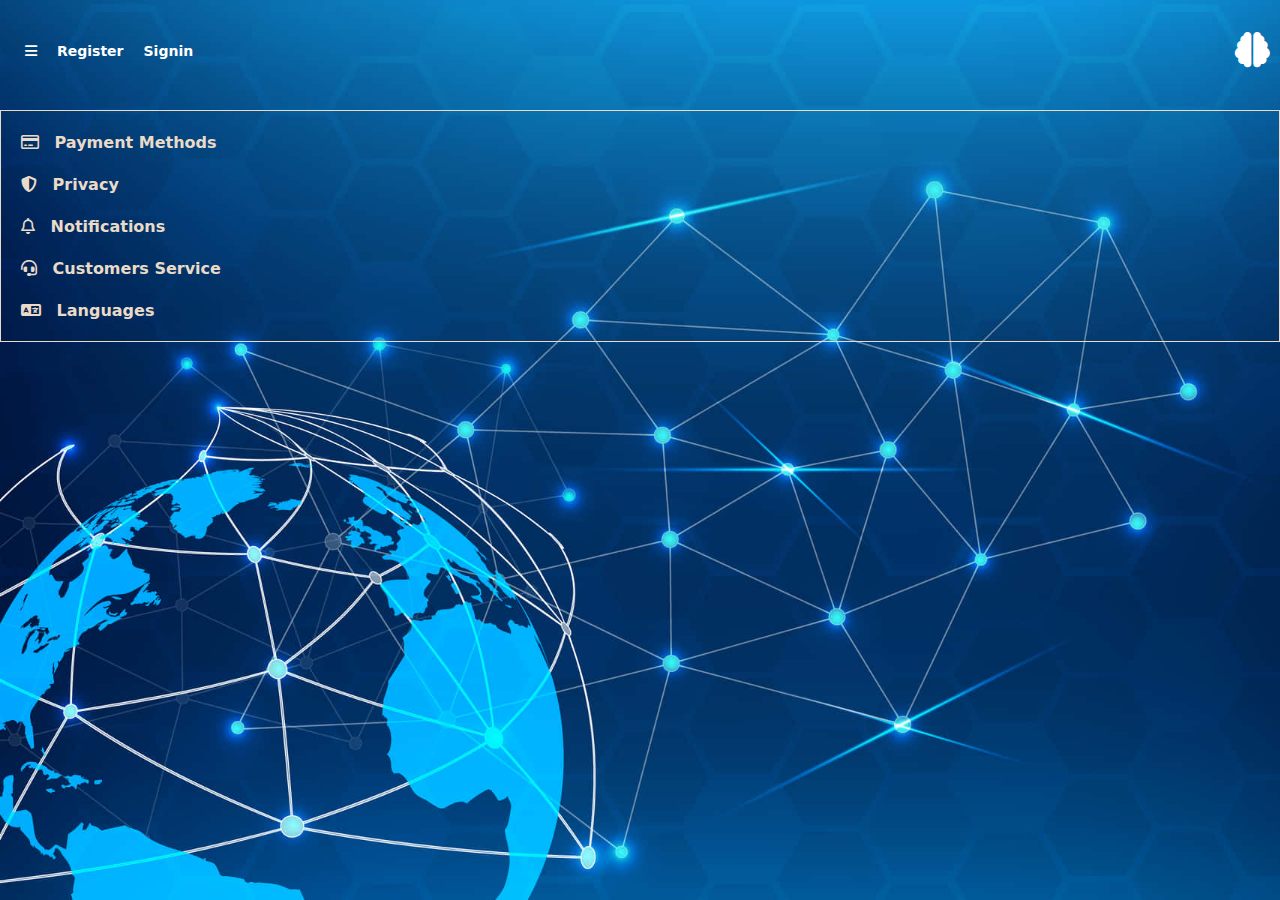
<file: setting.html>
<!DOCTYPE html>
<html lang="en">
<head>
    <meta charset="UTF-8">
    <meta name="viewport" content="width=device-width, initial-scale=1.0">
    <link rel="stylesheet" href="./css/global.css">
    <link rel="stylesheet" href="./css/header.css">
    <link rel="stylesheet" href="./css/index.css">
    <link rel="stylesheet" href="./css/footer.css">
    <link rel="stylesheet" href="./css/dropdown.css">
    <link rel="stylesheet" href="./css/settings.css">
    <link rel="stylesheet" href="https://cdnjs.cloudflare.com/ajax/libs/font-awesome/6.5.2/css/all.min.css"/>
    <link rel="shortcut icon" href="./imges/brain-solid.svg" type="image/x-icon">
    <title>Settings</title>
</head>
<body>
    <header id="header">
        
        <nav style="display:flex ; justify-content: space-between; align-items: center;">
            
            <div class="right" style="margin-left:10px ;">
               <ul>
            
                   <li>
                       <a href="#"><i class="fa-solid fa-bars"></i></a>
                       <ul class="dropdown">
                          <li><a href="./setting.html">Settings</a></li>
                          <li><a href="#">Notifications</a></li>
                          <li><a href="#">Customar Service</a></li>
                       </ul>
                    </li>
                    <li><a href="#">Register</a></li>
                    <li><a href="#">Signin</a></li>
                </ul>
            </div>
            
        </div>
        
        <div class="logo" style="margin-right: 10px;"><a href="./index.html"><i class="fa-solid fa-brain"></i></a></div>
        
            


                </nav>


                <div class="settingbar">
            
                    <div class="setting">
                        <p><i class="fa-regular fa-credit-card"></i> Payment Methods</p>
                    </div>
            
                    <div class="setting">
                        <p><i class="fa-solid fa-shield-halved"></i> Privacy</p>
                    </div>
            
                    <div class="setting">
                        <p><i class="fa-regular fa-bell"></i> Notifications</p>
                    </div>
            
                    <div class="setting">
                        <p><i class="fa-solid fa-headset"></i> Customers Service</p>
                    </div>
            
                    <div class="setting">
                        <p><i class="fa-solid fa-language"></i> Languages</p>
                    </div>
            
                </div>
    </header>    


    
</body>
</html>
</file>
<file: css/global.css>
@import url('https://fonts.googleapis.com/css2?family=Anton&display=swap');


/*     background: linear-gradient(90deg,#ffff00, #ff0000); --------------------------------------------------*/

*{
    margin: 0;
    padding: 0;
    font-family: system-ui;
    box-sizing: border-box;
    font-weight: 600;
}
html{
    scroll-behavior: smooth;
}
body{
    background-color: rgb(248, 248, 248);
}
</file>
<file: css/header.css>
header{
    
    background: url(/imges/background.jpg) ;
    background-size: cover;
    background-repeat: no-repeat;
    height: 100vh;
    background-attachment: fixed;
}
header nav{
    display: flex;
    justify-content: space-around;
    align-items: center;
    height: 100px;
}
header nav .left a{
    text-decoration: none;
    color: #fff;
    margin-right: 10px;
    font-size: 14px;
    padding: 2px 5px;
    border-radius: 6px;
}
header nav .left a:hover{
    background: linear-gradient(90deg,#006aff, #041e44);
}
header nav .logo i{
    color: #fff;
    font-size: 2.2rem;
}
header nav .logo i:hover{
    color: #85b3f3;
}
header nav .right a{
    text-decoration: none;
    color: #fff;
    margin-left: 10px;
    font-size: 14px;
    padding: 2px 5px;
    border-radius: 6px;
}
header nav .right a:hover{
    background: linear-gradient(90deg,#006aff, #041e44);
}
header .right .dropdown a{
    font-size: xx-small;
}
header .home {
    margin-top: 90px;
}
header .home p{
    color: #fff;
    font-size: 1.3rem;
    font-weight: 600;
    padding-bottom: 3px;
}
header .home p:hover{
    box-shadow: rgba(0, 0, 0, 0.2) 3px 3px 1px 1px ;
}
header .home span{
    font-weight: 700;
    font-size: 1.7rem;
}





@media (width < 600px){
    header nav .left{
        display: flex;
        justify-content: center;
        margin-left: 1px;
    }
    header nav .left a{
        font-size: 0.5rem;
        margin-right: 4px;
    }
    header nav .logo i{
        font-size: 1.2rem;
    }
    header nav .right{
        display: flex;
        justify-content: center;
        margin-right: 1px;
        margin-top: -6px;
        
    }
    header nav .right a{
        font-size: 0.5rem;
        margin-left: 4px;
    }
    header .welcome p{
        font-size: 1rem;
    }
    header .welcome span{
        font-size: 1.3rem;
    }
    header .right .dropdown a{
        font-size: 8px;
    }

}
</file>
<file: css/index.css>
.content{
    display: flex;
    justify-content: space-around;
    align-items: center;
    margin: 2rem;
}
.about{
    width: 25rem;
    color: #064199;
}
.about h2{
    font-weight: 700;
    color: #063275;
    font-size: 2rem;
}
.about p{
    margin: 10px;
    font-size: small;
    font-weight: 650;
}
.about button{
    background: linear-gradient(90deg,#006aff, #052049);
    border: none;
    padding: 2px 8px;
    border-radius: 7px;
    color: #fff;
    font-weight: 600;
    cursor: pointer;
    font-size: 0.7rem;
}
.about button:active{
    scale: 0.8;
}
.about button:hover{
    background: linear-gradient(90deg,#011531, #0066ff);

}
.video video{
    width: 200px;
    border-radius: 6px;
}



@media (width < 600px){
    .about h2{
        font-size: 1.2rem;
    }
    .about p{
        font-size: x-small;
    }
    .smart-img i{
        font-size: 100px;

    }
    .video video{
        width: 130px;
    }

}
</file>
<file: css/footer.css>
footer a{
    text-decoration: none;
    color: #041e44;
    margin: 5px;
}
footer a:hover{
    color: #08377c;
}
</file>
<file: css/dropdown.css>
.right ul{
    list-style: none;
    display: flex;
}
ul li ul.dropdown li{
    display: block;
}
ul li ul.dropdown{
    width: 100px;
    background-color: #05295f;
    position: absolute;
    z-index: 999;
    display: none;
    height: 70px;
}
ul li:hover ul.dropdown{
    display: block;
}

@media (width < 600px){
    ul li ul.dropdown{
        width: 90px;

    }
}
</file>
<file: css/settings.css>
body{
    background: linear-gradient(90deg,#006aff, #041e44);
}
.settingbar
{
    color: #EADBC8;
    margin-top: 10px;
    border: 1px solid;
    padding: 10px;
    margin-inline: auto;
    
}
.settingbar i
{
    padding: 7px;
    margin: 6px 3px;
}
.settingbar p
{
    transition: 0.2s;
    cursor: pointer;
}
.settingbar p:hover
{
    color:rgb(0, 89, 255);
}

@media (width < 600px){
    .settingbar{
        font-size: x-small;
    }
}
</file>
